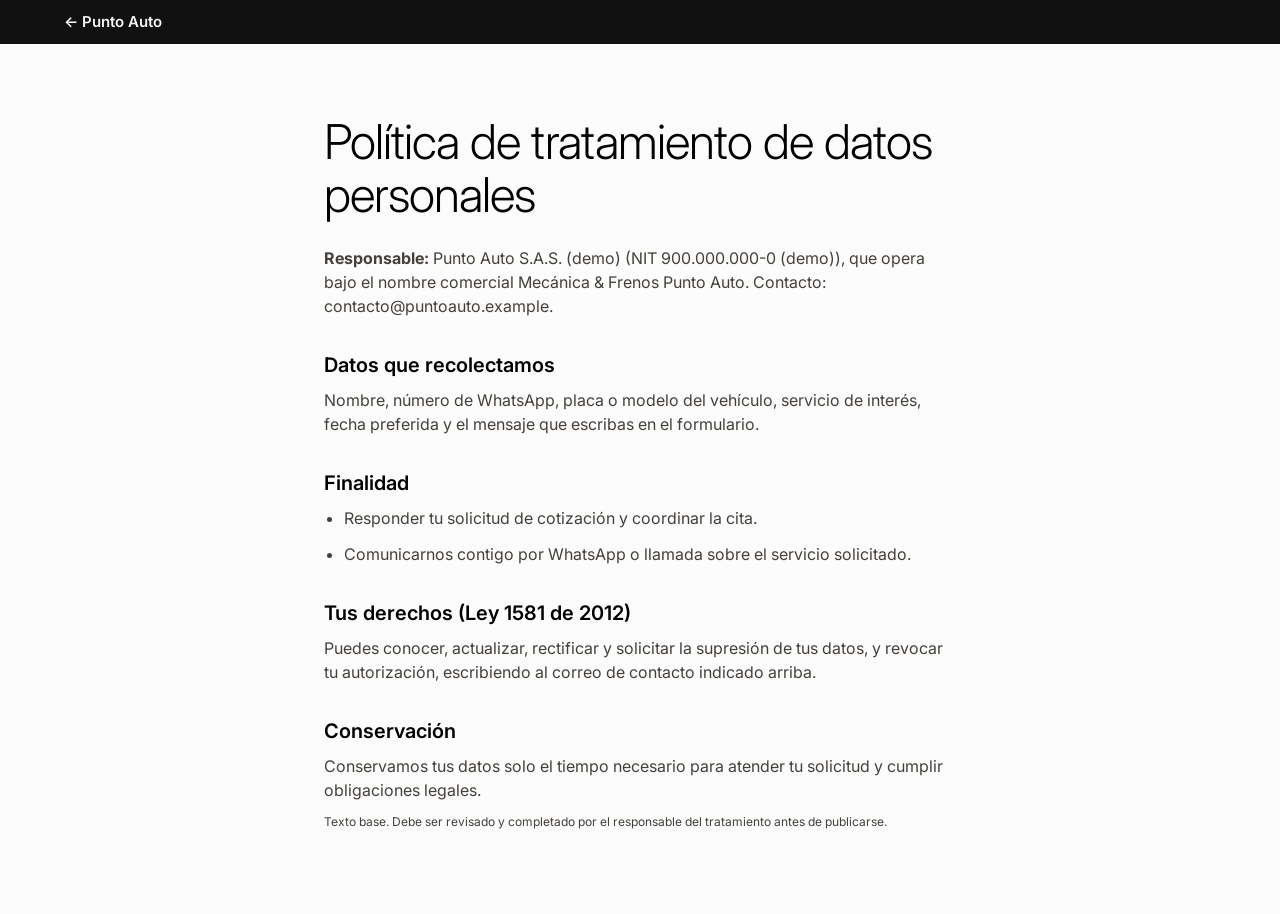
<file: privacidad.html>
<!doctype html>
<html lang="es-CO">
<head>
  <meta charset="utf-8">
  <meta name="viewport" content="width=device-width, initial-scale=1">
  <title>Política de privacidad | Mecánica &amp; Frenos Punto Auto</title>
  <meta name="robots" content="noindex">
  <link rel="icon" href="assets/favicon.svg" type="image/svg+xml">
  <link rel="stylesheet" href="https://fonts.googleapis.com/css2?family=Geist+Mono:wght@400&family=Inter:wght@300..600&display=swap">
  <link rel="stylesheet" href="css/styles.css">
</head>
<body>
<header class="site-header"><div class="nav-inner"><a class="wordmark" href="index.html">← Punto Auto</a></div></header>
<main class="container legal" id="main">
  <h1>Política de tratamiento de datos personales</h1>
  <p><strong>Responsable:</strong> <span data-s="businessName"></span> (NIT <span data-s="nit"></span>), que opera bajo el nombre comercial Mecánica &amp; Frenos Punto Auto. Contacto: <span data-s="email"></span>.</p>

  <h2>Datos que recolectamos</h2>
  <p>Nombre, número de WhatsApp, placa o modelo del vehículo, servicio de interés, fecha preferida y el mensaje que escribas en el formulario.</p>

  <h2>Finalidad</h2>
  <ul>
    <li>Responder tu solicitud de cotización y coordinar la cita.</li>
    <li>Comunicarnos contigo por WhatsApp o llamada sobre el servicio solicitado.</li>
  </ul>

  <h2>Tus derechos (Ley 1581 de 2012)</h2>
  <p>Puedes conocer, actualizar, rectificar y solicitar la supresión de tus datos, y revocar tu autorización, escribiendo al correo de contacto indicado arriba.</p>

  <h2>Conservación</h2>
  <p>Conservamos tus datos solo el tiempo necesario para atender tu solicitud y cumplir obligaciones legales.</p>

  <p class="caption smoke">Texto base. Debe ser revisado y completado por el responsable del tratamiento antes de publicarse.</p>
</main>
<script src="config/site.js"></script>
<script>
  document.querySelectorAll('[data-s]').forEach(function (el) {
    var k = el.dataset.s;
    el.textContent = window.SITE.legal[k] || window.SITE[k] || '';
  });
</script>
</body>
</html>
</file>
<file: css/styles.css>
/* Mecánica & Frenos Punto Auto — basado en design.md (tokens §13.1) */
:root {
  --color-eggshell: #fdfcfc; --color-taupe: #f5f3f1; --color-stone: #ebe8e4;
  --color-ink: #000000; --color-graphite: #44403b; --color-smoke: #777169; --color-ash: #a59f97;
  --color-black: #000000; --color-carbon: #111111; --color-charcoal: #333336;
  --color-polar: #f5f5f7; --color-steel: #86868b; --color-divider: #6e6e73; --color-glyph: #cccccc;
  --color-purchase: #0071e3; --color-link: #0066cc; --color-metric: #00d959;
  --color-ember: #ff4704; --color-ember-black: #311400; --color-rust: #b64400; --color-wa: #25d366;

  --font-sans: 'Inter', ui-sans-serif, system-ui, -apple-system, BlinkMacSystemFont, 'Segoe UI', Roboto, sans-serif;
  --font-mono: 'Geist Mono', 'JetBrains Mono', ui-monospace, SFMono-Regular, Menlo, Consolas, monospace;

  --text-hero-display: clamp(44px, 7vw, 72px);
  --text-section-display: clamp(32px, 4.5vw, 56px);
  --text-heading-light: clamp(32px, 4vw, 48px);
  --text-heading-light-sm: clamp(26px, 3vw, 36px);
  --text-metric: clamp(36px, 5vw, 48px);

  --page-max: 1280px; --gutter: 64px; --section-gap: 120px; --tile-gap: 24px; --card-padding: 32px;

  --radius-pill: 9999px; --radius-tile: 28px; --radius-card: 20px; --radius-card-lg: 24px;
  --radius-chip-dark: 36px; --radius-input: 10px; --radius-badge: 5px;

  --shadow-whisper: 0 0 1px rgba(0,0,0,.4), 0 1px 1px rgba(0,0,0,.04), 0 2px 4px rgba(0,0,0,.04);
  --shadow-wa: 0 8px 24px rgba(0,0,0,.35);

  --ease-ui: cubic-bezier(0.4, 0, 0.2, 1); --dur-ui: .2s; --dur-reveal: .6s;
  --nav-h: 44px;
}
@media (max-width: 1023px) { :root { --gutter: 32px; --section-gap: 80px; } }
@media (max-width: 639px)  { :root { --gutter: 20px; --section-gap: 64px; --tile-gap: 16px; --card-padding: 24px; } }
@media (prefers-reduced-motion: reduce) {
  *, *::before, *::after { animation-duration: .01ms !important; animation-iteration-count: 1 !important; transition-duration: .01ms !important; scroll-behavior: auto !important; }
}

*, *::before, *::after { box-sizing: border-box; }
html { scroll-behavior: smooth; scroll-padding-top: calc(var(--nav-h) + 16px); -webkit-text-size-adjust: 100%; }
body { margin: 0; background: var(--color-eggshell); color: var(--color-ink); font: 400 16px/1.5 var(--font-sans); -webkit-font-smoothing: antialiased; }
img, svg { max-width: 100%; display: block; }
a { color: inherit; }
h1, h2, h3, p, ul, ol, dl, dd, address, figure { margin: 0; }
ul, ol { padding: 0; list-style: none; }
address { font-style: normal; }
button, input, select, textarea { font: inherit; color: inherit; }
[hidden] { display: none !important; }
:focus-visible { outline: 2px solid var(--color-ink); outline-offset: 3px; }
.on-dark :focus-visible, .site-header :focus-visible, .mobile-menu :focus-visible { outline-color: var(--color-purchase); }

.skip-link { position: absolute; left: 16px; top: -64px; z-index: 100; background: var(--color-polar); color: var(--color-ink); padding: 12px 20px; border-radius: var(--radius-pill); }
.skip-link:focus { top: 12px; }
.container { width: 100%; max-width: calc(var(--page-max) + 2 * var(--gutter)); margin-inline: auto; padding-inline: var(--gutter); }

/* Superficies */
.stage { background: var(--color-black); }
.carbon { background: var(--color-carbon); }
.light { background: var(--color-eggshell); }
.taupe-bg { background: var(--color-taupe); }
.on-dark { color: var(--color-polar); }
.section { padding-block: var(--section-gap); }
.light + .light { padding-top: 0; }

/* Tipografía */
.hero-display { font-size: var(--text-hero-display); line-height: 1.06; letter-spacing: -.01em; font-weight: 600; color: var(--color-polar); }
.section-display { font-size: var(--text-section-display); line-height: 1.08; letter-spacing: -.01em; font-weight: 600; color: var(--color-polar); }
.heading-light { font-size: var(--text-heading-light); line-height: 1.1; letter-spacing: -.02em; font-weight: 300; color: var(--color-ink); max-width: 20ch; }
#paquetes-title, #ubi-title, #op-title { max-width: 24ch; }
.subheading { font-size: 20px; line-height: 1.35; }
.body-sm { font-size: 14px; line-height: 1.5; }
.caption { font-size: 12px; line-height: 1.4; }
.mono-label { font: 400 13px/1.4 var(--font-mono); letter-spacing: .02em; text-transform: uppercase; }
.steel { color: var(--color-steel); } .graphite { color: var(--color-graphite); } .smoke { color: var(--color-smoke); }
.center { text-align: center; }
.light .mono-label, .taupe-bg .mono-label { margin-bottom: 16px; }
.light .heading-light, .taupe-bg .heading-light { margin-bottom: 48px; }
.link { color: var(--color-link); text-decoration: none; }
.link:hover { text-decoration: underline; }
.on-dark .link { color: var(--color-polar); text-decoration: underline; }

/* Botones */
.btn { display: inline-flex; align-items: center; justify-content: center; height: 48px; min-width: 44px; padding: 0 24px; border-radius: var(--radius-pill); border: 0; font: 500 16px/1 var(--font-sans); text-decoration: none; cursor: pointer; white-space: nowrap; transition: background-color var(--dur-ui) var(--ease-ui), color var(--dur-ui) var(--ease-ui), border-color var(--dur-ui) var(--ease-ui); }
.btn-sm { height: 44px; padding: 0 20px; font-size: 14px; }
.btn-block { width: 100%; }
.btn-icon { padding: 0; width: 44px; height: 44px; font-size: 18px; }
.btn-primary { background: var(--color-ink); color: var(--color-eggshell); }
.btn-primary:hover { background: var(--color-charcoal); }
.btn-secondary { background: var(--color-eggshell); color: var(--color-ink); border: 1px solid #e5e5e5; }
.btn-secondary:hover { border-color: var(--color-ink); }
.on-dark .btn-primary, .quote-bar .btn-primary { background: var(--color-purchase); color: #fff; }
.on-dark .btn-primary:hover, .quote-bar .btn-primary:hover { background: #1a82ec; }
.on-dark .btn-secondary { background: rgba(66,66,69,.72); color: rgba(255,255,255,.8); border: 0; }
.on-dark .btn-secondary:hover { background: var(--color-charcoal); color: var(--color-polar); }
.btn[aria-disabled="true"] { opacity: .45; pointer-events: none; }
.cta-row { display: flex; flex-wrap: wrap; gap: 12px; }

/* Navegación */
.site-header { position: sticky; top: 0; z-index: 60; background: var(--color-carbon); transition: background-color var(--dur-ui) var(--ease-ui); }
.site-header.scrolled { background: rgba(17,17,17,.8); -webkit-backdrop-filter: blur(20px); backdrop-filter: blur(20px); }
.nav-inner { max-width: calc(var(--page-max) + 2 * var(--gutter)); margin-inline: auto; padding-inline: var(--gutter); height: var(--nav-h); display: flex; align-items: center; gap: 24px; }
.wordmark { font-weight: 600; font-size: 15px; color: var(--color-polar); text-decoration: none; margin-right: auto; }
.nav-links { display: none; gap: 28px; }
.nav-links a { font-size: 13px; color: rgba(255,255,255,.8); text-decoration: none; padding: 12px 0; transition: color var(--dur-ui) var(--ease-ui); }
.nav-links a:hover { color: var(--color-polar); }
.nav-actions { display: flex; align-items: center; gap: 8px; }
.nav-cta { background: rgba(66,66,69,.72); color: rgba(255,255,255,.8); }
.site-header.past-hero .nav-cta { background: var(--color-purchase); color: #fff; }
.menu-btn { width: 44px; height: 44px; background: none; border: 0; cursor: pointer; display: grid; place-content: center; gap: 6px; }
.menu-btn span { width: 18px; height: 1.5px; background: var(--color-polar); transition: transform var(--dur-ui) var(--ease-ui); }
.menu-btn[aria-expanded="true"] span:first-child { transform: translateY(3.75px) rotate(45deg); }
.menu-btn[aria-expanded="true"] span:last-child { transform: translateY(-3.75px) rotate(-45deg); }
.mobile-menu { position: fixed; inset: var(--nav-h) 0 0 0; z-index: 55; background: var(--color-black); padding: 32px var(--gutter); overflow-y: auto; }
.mobile-menu nav { display: grid; gap: 8px; }
.mobile-menu a { font-size: clamp(28px, 8vw, 40px); font-weight: 600; letter-spacing: -.01em; color: var(--color-polar); text-decoration: none; padding: 8px 0; }
@media (min-width: 1024px) { .nav-links { display: flex; } .menu-btn { display: none; } .mobile-menu { display: none !important; } }

/* Hero */
.hero { padding-top: 72px; overflow: hidden; }
.hero-inner { display: flex; flex-direction: column; align-items: center; text-align: center; gap: 20px; }
.hero-sub { max-width: 560px; }
.hero .cta-row { justify-content: center; margin-top: 4px; }
.quick-line { display: flex; flex-wrap: wrap; justify-content: center; align-items: center; gap: 4px 14px; }
.quick-line svg { display: inline; vertical-align: -3px; margin-right: 4px; }
.hero-visual { width: 100%; max-width: 720px; margin-top: 24px; }
.hero-visual img { aspect-ratio: 16 / 9; object-fit: cover; border-radius: var(--radius-tile); }
.hero-visual svg, .hero-visual img { width: 100%; height: auto; transform-origin: center; animation: heroZoom 10s var(--ease-ui) forwards; }
@keyframes heroZoom { from { transform: scale(1); } to { transform: scale(1.03); } }
.disc-rim { fill: var(--color-carbon); stroke: var(--color-charcoal); stroke-width: 2; }
.disc-face { fill: none; stroke: var(--color-divider); stroke-width: 1.5; }
.disc-hole { fill: var(--color-black); stroke: var(--color-charcoal); stroke-width: 1.5; }
.disc-hub { fill: var(--color-charcoal); stroke: var(--color-divider); stroke-width: 1.5; }
.disc-bolt { fill: var(--color-black); stroke: var(--color-steel); stroke-width: 1.5; }
.disc-caliper { fill: none; stroke: var(--color-ember); stroke-width: 28; stroke-linecap: round; }
.disc-note { font: 400 11px var(--font-mono); fill: var(--color-steel); letter-spacing: .04em; }

.status-pill, .status-line { display: inline-flex; align-items: center; gap: 8px; font: 400 13px/1.4 var(--font-mono); letter-spacing: .02em; text-transform: uppercase; }
.dot { display: inline-block; width: 6px; height: 6px; border-radius: var(--radius-pill); background: var(--color-ember); flex: none; }
.dot-metric { background: var(--color-metric); }
.status-pill { padding: 8px 14px; border-radius: var(--radius-pill); background: var(--color-eggshell); border: 1px solid var(--color-stone); color: var(--color-ink); }
.taupe-bg .status-pill .dot-metric { background: var(--color-ink); }

/* Métricas */
.metrics { padding-block: 48px; }
.metrics-grid { display: grid; grid-template-columns: repeat(auto-fit, minmax(180px, 1fr)); gap: 32px; }
.metric { border-top: 1px solid rgba(255,255,255,.12); padding-top: 16px; }
.metric-value { font-size: var(--text-metric); line-height: 1; letter-spacing: -.01em; font-weight: 600; color: var(--color-metric); font-variant-numeric: tabular-nums; margin-top: 8px; }

/* Servicios (close-look) */
.closelook { display: grid; gap: 24px; margin-top: 48px; }
.closelook-tabs { display: flex; gap: 8px; overflow-x: auto; padding-bottom: 4px; scrollbar-width: none; }
.closelook-tabs::-webkit-scrollbar { display: none; }
.chip-dark { flex: none; display: inline-flex; align-items: center; gap: 10px; min-height: 44px; padding: 12px 20px; border: 0; border-radius: var(--radius-chip-dark); background: rgba(66,66,69,.72); color: rgba(255,255,255,.8); cursor: pointer; font-size: 16px; transition: background-color var(--dur-ui) var(--ease-ui), color var(--dur-ui) var(--ease-ui); }
.chip-dark:hover { background: var(--color-charcoal); }
.chip-dark[aria-selected="true"] { background: var(--color-charcoal); color: var(--color-polar); }
.chip-dark .dot { background: transparent; }
.chip-dark[aria-selected="true"] .dot { background: var(--color-ember); }
.closelook-panel { transition: opacity .3s var(--ease-ui); }
.closelook-panel.fading { opacity: 0; }
.tile-media { background: var(--color-black); border-radius: var(--radius-tile); overflow: hidden; }
.service-tile { aspect-ratio: 4 / 3; display: grid; place-items: center; background: var(--color-black); border: 1px solid rgba(255,255,255,.12); border-radius: var(--radius-tile); overflow: hidden; position: relative; }
.service-tile img { width: 100%; height: 100%; object-fit: cover; }
.ph { background: #1d1d1f; display: grid; place-items: center; align-content: center; gap: 12px; color: var(--color-steel); text-align: center; width: 100%; height: 100%; }
.ph svg { width: 96px; height: 96px; stroke: var(--color-polar); }
.service-body { display: grid; gap: 8px; margin-top: 24px; max-width: 640px; }
.service-title { font-size: 20px; line-height: 1.35; font-weight: 600; color: var(--color-polar); }
.service-body .desc { color: var(--color-steel); font-size: 17px; }
.service-body .mono-label { color: var(--color-polar); }
.service-body .arrow { color: var(--color-polar); text-decoration: none; justify-self: start; padding: 8px 0; }
.service-body .arrow:hover { text-decoration: underline; }
@media (min-width: 1024px) {
  .closelook { grid-template-columns: 280px 1fr; gap: 56px; align-items: start; }
  .closelook-tabs { flex-direction: column; overflow: visible; }
  .chip-dark { justify-content: flex-start; width: 100%; }
}

/* Antes / después */
.ba-grid { display: grid; gap: var(--tile-gap); margin-top: 48px; }
@media (min-width: 1024px) { .ba-grid { grid-template-columns: repeat(2, 1fr); } }
.ba { position: relative; aspect-ratio: 4 / 3; background: var(--color-black); border-radius: var(--radius-tile); overflow: hidden; user-select: none; }
.ba img { position: absolute; inset: 0; width: 100%; height: 100%; object-fit: cover; pointer-events: none; }
.ba .after { clip-path: inset(0 0 0 var(--pos, 50%)); }
.ba-line { position: absolute; top: 0; bottom: 0; left: var(--pos, 50%); width: 1px; background: var(--color-polar); pointer-events: none; }
.ba-handle { position: absolute; top: 50%; left: var(--pos, 50%); width: 44px; height: 44px; margin: -22px 0 0 -22px; border-radius: var(--radius-pill); background: var(--color-black); border: 1px solid var(--color-polar); color: var(--color-polar); display: grid; place-items: center; pointer-events: none; }
.ba input[type="range"] { position: absolute; inset: 0; width: 100%; height: 100%; opacity: 0; cursor: ew-resize; margin: 0; }
.ba:has(input:focus-visible) .ba-handle { outline: 2px solid var(--color-purchase); outline-offset: 3px; }
.ba-tag { position: absolute; top: 16px; padding: 4px 10px; border-radius: var(--radius-pill); background: rgba(66,66,69,.72); color: var(--color-polar); font: 400 12px var(--font-mono); letter-spacing: .02em; }
.ba-tag.l { left: 16px; } .ba-tag.r { right: 16px; }
.ba-caption { margin-top: 12px; color: var(--color-steel); }
.ba-more { margin-top: 32px; }
.ba-more a { color: var(--color-polar); }

/* Proceso */
.process-wrap { position: relative; }
.orb { position: absolute; top: -24px; right: var(--gutter); width: 200px; height: 200px; border-radius: var(--radius-pill); background: radial-gradient(circle at 35% 35%, var(--color-ember), color-mix(in srgb, var(--color-ember) 45%, var(--color-eggshell)) 60%, var(--color-eggshell) 100%); opacity: .9; }
@media (max-width: 767px) { .orb { display: none; } }
.workshop { margin-top: 24px; aspect-ratio: 21 / 9; }
.workshop img { width: 100%; height: 100%; object-fit: cover; }
.reviews-demo { margin: -16px 0 24px; }
.cards-3 { display: grid; gap: 16px; }
@media (min-width: 768px) { .workshop { margin-top: 24px; aspect-ratio: 21 / 9; }
.workshop img { width: 100%; height: 100%; object-fit: cover; }
.reviews-demo { margin: -16px 0 24px; }
.cards-3 { grid-template-columns: repeat(3, 1fr); gap: 24px; } }
.card-taupe { background: var(--color-taupe); border-radius: var(--radius-card); padding: var(--card-padding); }
.card-taupe .num { display: block; margin-bottom: 32px; color: var(--color-graphite); }
.card-taupe h3 { font-size: 20px; line-height: 1.35; font-weight: 600; margin-bottom: 8px; }
.card-taupe p { color: var(--color-smoke); }

/* Paquetes */
.packages { display: grid; gap: 16px; align-items: stretch; }
@media (min-width: 900px) { .packages { grid-template-columns: repeat(3, 1fr); gap: 24px; } }
.pkg { display: flex; flex-direction: column; gap: 16px; background: var(--color-taupe); border-radius: var(--radius-card); padding: var(--card-padding); }
.pkg.rec { border-radius: var(--radius-card-lg); border: 1px solid var(--color-ink); }
.pkg-head { display: flex; justify-content: space-between; align-items: center; gap: 8px; min-height: 24px; }
.badge { display: inline-block; padding: 4px 10px; border-radius: var(--radius-pill); background: var(--color-taupe); color: var(--color-rust); font-size: 12px; font-weight: 600; letter-spacing: .02em; }
.pkg.rec .badge { background: var(--color-eggshell); }
.pkg h3 { font-size: 24px; line-height: 1.2; font-weight: 600; }
.pkg-price { color: var(--color-ink); }
.pkg ul { display: grid; gap: 10px; flex: 1; }
.pkg li { display: flex; gap: 10px; align-items: flex-start; font-size: 15px; }
.pkg li svg { flex: none; margin-top: 3px; stroke: var(--color-ink); }

/* Cotizador */
.quote-card { margin-top: 48px; background: var(--color-eggshell); border-radius: var(--radius-card); padding: 24px; box-shadow: var(--shadow-whisper); }
@media (min-width: 768px) { .quote-card { padding: 40px; } }
.quote-title { font-size: var(--text-heading-light-sm); line-height: 1.15; letter-spacing: -.02em; font-weight: 300; margin-bottom: 24px; }
.q-group { border: 0; padding: 0; margin: 0 0 24px; min-width: 0; }
.q-group legend { padding: 0; margin-bottom: 12px; }
.chips, .checks { display: flex; flex-wrap: wrap; gap: 8px; }
.chip { min-height: 44px; padding: 10px 20px; border-radius: var(--radius-pill); border: 1px solid var(--color-ink); background: transparent; color: var(--color-ink); cursor: pointer; font-size: 15px; transition: background-color var(--dur-ui) var(--ease-ui), color var(--dur-ui) var(--ease-ui); }
.chip[aria-pressed="true"] { background: var(--color-ink); color: var(--color-eggshell); }
.check { display: inline-flex; align-items: center; gap: 10px; min-height: 44px; padding: 8px 4px; cursor: pointer; font-size: 15px; }
.check input { width: 20px; height: 20px; accent-color: var(--color-ink); }
.q-summary { display: flex; flex-wrap: wrap; align-items: center; justify-content: space-between; gap: 24px; border-top: 1px solid var(--color-stone); padding-top: 24px; }
.q-estimate { font-size: var(--text-heading-light-sm); line-height: 1.15; letter-spacing: -.02em; font-weight: 300; font-variant-numeric: tabular-nums; margin: 4px 0 8px; }
#q-hint { margin-top: 12px; }

.quote-bar { position: fixed; left: 0; right: 0; bottom: 0; z-index: 55; display: flex; align-items: center; justify-content: space-between; gap: 12px; padding: 12px var(--gutter) calc(12px + env(safe-area-inset-bottom, 0px)); background: var(--color-carbon); color: var(--color-polar); }
.quote-bar-est { font-size: 15px; font-weight: 600; }
@media (min-width: 768px) { .quote-bar { display: none !important; } }

/* Opiniones */
.rating-big { font-size: var(--text-heading-light-sm); font-weight: 300; letter-spacing: -.02em; margin-bottom: 32px; font-variant-numeric: tabular-nums; }
.carousel { display: flex; gap: 16px; overflow-x: auto; scroll-snap-type: x mandatory; scrollbar-width: none; padding-bottom: 4px; }
.carousel::-webkit-scrollbar { display: none; }
.review { flex: 0 0 min(88%, 400px); scroll-snap-align: start; display: grid; gap: 16px; align-content: start; }
.stars { letter-spacing: 2px; }
.review footer { color: var(--color-smoke); font-size: 14px; }
.review strong { color: var(--color-ink); }
.carousel-ctrl { display: flex; gap: 8px; margin-top: 24px; }

/* Ubicación */
.loc-grid { display: grid; gap: 32px; }
@media (min-width: 900px) { .loc-grid { grid-template-columns: 1fr 1fr; gap: 48px; align-items: stretch; } }
.loc-info { display: grid; gap: 24px; align-content: start; }
.loc-address { font-size: 20px; line-height: 1.35; }
.hours { display: grid; gap: 8px; }
.hours div { display: flex; justify-content: space-between; gap: 16px; padding-bottom: 8px; border-bottom: 1px solid var(--color-stone); font-size: 15px; }
.hours dt { color: var(--color-graphite); } .hours dd { font-variant-numeric: tabular-nums; }
.perks { display: grid; gap: 4px; color: var(--color-graphite); }
.map-tile { min-height: 320px; border: 1px solid var(--color-stone); }
.map-tile iframe { width: 100%; height: 100%; min-height: 320px; border: 0; }

/* FAQ */
.faq-wrap { max-width: 880px; }
.accordion { display: grid; gap: 8px; margin-top: 48px; }
.acc-btn { width: 100%; display: flex; align-items: center; gap: 16px; text-align: left; min-height: 52px; padding: 12px 24px 12px 12px; border: 0; border-radius: var(--radius-chip-dark); background: var(--color-charcoal); color: rgba(255,255,255,.8); cursor: pointer; font-size: 16px; transition: color var(--dur-ui) var(--ease-ui); }
.acc-btn:hover { color: var(--color-polar); }
.acc-glyph { flex: none; width: 28px; height: 28px; border-radius: var(--radius-pill); background: var(--color-carbon); display: grid; place-items: center; transition: transform var(--dur-ui) var(--ease-ui); }
.acc-btn[aria-expanded="true"] .acc-glyph { transform: rotate(45deg); }
.acc-panel { padding: 16px 24px 8px 56px; color: var(--color-steel); font-size: 17px; max-width: 70ch; }

/* Contacto */
.contact-grid { display: grid; gap: 48px; }
@media (min-width: 1024px) { .contact-grid { grid-template-columns: 1fr 1fr; gap: 80px; align-items: start; } }
.contact-grid .section-display { margin: 16px 0 32px; max-width: 12ch; }
.guarantees { display: grid; gap: 12px; margin-bottom: 32px; }
.guarantees li { display: flex; gap: 12px; align-items: center; }
.guarantees svg { stroke: var(--color-metric); flex: none; }
.form-card { background: var(--color-taupe); border-radius: var(--radius-tile); padding: var(--card-padding); color: var(--color-ink); }
.field { display: grid; gap: 8px; margin-bottom: 16px; }
.field .mono-label { color: var(--color-graphite); }
.field input:not([type="checkbox"]), .field select, .field textarea { width: 100%; min-height: 52px; padding: 0 16px; border: 1px solid var(--color-stone); border-radius: var(--radius-input); background: var(--color-eggshell); color: var(--color-ink); }
.field textarea { padding: 14px 16px; resize: vertical; }
.field input::placeholder { color: var(--color-ash); }
.field input:focus, .field select:focus, .field textarea:focus { border-color: var(--color-ink); outline: 2px solid var(--color-ink); outline-offset: 2px; }
.field [aria-invalid="true"] { border-color: var(--color-ember); }
.err { font-size: 14px; color: var(--color-rust); display: flex; gap: 6px; align-items: center; }
.err::before { content: "⚠"; }
.consent { grid-template-columns: 24px 1fr; align-items: start; gap: 4px 12px; font-size: 14px; color: var(--color-graphite); }
.consent input { width: 20px; height: 20px; margin-top: 2px; accent-color: var(--color-ink); }
.consent .err { grid-column: 2; }
.consent a { color: var(--color-link); }
.hp { position: absolute; left: -9999px; width: 1px; height: 1px; overflow: hidden; }
.form-status { margin: 16px 0; font-size: 15px; min-height: 0; }
.form-status.ok { color: var(--color-ink); font-weight: 600; }
.form-status.bad { color: var(--color-rust); }
.form-card .btn-primary { background: var(--color-ink); color: var(--color-eggshell); }
.form-card .btn-primary:hover { background: var(--color-charcoal); }

/* Footer */
.site-footer { background: var(--color-taupe); padding: 64px 0 32px; }
.footer-grid { display: grid; gap: 32px; grid-template-columns: repeat(2, 1fr); }
@media (min-width: 900px) { .footer-grid { grid-template-columns: 1.6fr 1fr 1fr 1fr 1fr; } }
.footer-grid > div:first-child { grid-column: 1 / -1; }
@media (min-width: 900px) { .footer-grid > div:first-child { grid-column: auto; } }
.footer-grid h3 { font-size: 12px; font-weight: 600; margin-bottom: 12px; }
.footer-grid li { margin-bottom: 4px; }
.footer-grid li a, .footer-grid li span { font-size: 14px; color: var(--color-smoke); text-decoration: none; display: inline-block; padding: 6px 0; }
.footer-grid li a:hover { color: var(--color-ink); text-decoration: underline; }
.wordmark-dark { font-weight: 600; font-size: 17px; margin-bottom: 8px; }
.footer-bottom { margin-top: 48px; padding-top: 24px; border-top: 1px solid var(--color-stone); }
.footer-bottom, .footer-bottom p { max-width: none; }

/* WhatsApp flotante */
.wa-float { position: fixed; right: 20px; bottom: calc(20px + env(safe-area-inset-bottom, 0px)); width: 56px; height: 56px; border-radius: var(--radius-pill); background: var(--color-wa); display: grid; place-items: center; box-shadow: var(--shadow-wa); z-index: 50; opacity: 0; pointer-events: none; transition: opacity var(--dur-reveal) var(--ease-ui); }
.wa-float.show { opacity: 1; pointer-events: auto; }
.wa-float.suppress { opacity: 0 !important; pointer-events: none !important; }
.wa-float:focus-visible { outline: 2px solid var(--color-purchase); outline-offset: 3px; }
@media (min-width: 768px) { .wa-float { width: 60px; height: 60px; } }
.wa-tip { position: absolute; right: 72px; white-space: nowrap; padding: 8px 14px; border-radius: var(--radius-pill); background: var(--color-carbon); color: var(--color-polar); font-size: 13px; opacity: 0; pointer-events: none; transition: opacity var(--dur-ui) var(--ease-ui); display: none; }
@media (hover: hover) and (min-width: 768px) { .wa-tip { display: block; } .wa-float:hover .wa-tip, .wa-float:focus-visible .wa-tip { opacity: 1; } }

/* Revelado al scroll */
.js .reveal { opacity: 0; transform: translateY(16px); transition: opacity var(--dur-reveal) var(--ease-ui), transform var(--dur-reveal) var(--ease-ui); }
.js .reveal.in { opacity: 1; transform: none; }

/* Páginas legales */
.legal { max-width: 760px; padding-block: 72px; }
.legal h1 { font-size: var(--text-heading-light); font-weight: 300; letter-spacing: -.02em; line-height: 1.1; margin-bottom: 24px; }
.legal h2 { font-size: 20px; font-weight: 600; margin: 32px 0 8px; }
.legal p, .legal li { color: var(--color-graphite); margin-bottom: 12px; }
.legal ul { list-style: disc; padding-left: 20px; }

/* ==========================================================================
   Ajustes responsive (revisados a 320 / 360 / 768 / 1024 / 1440 px)
   ========================================================================== */
img, svg, video, iframe { max-width: 100%; }
body { overflow-x: hidden; }
.btn { max-width: 100%; }

/* Métricas: 2×2 en móvil/tablet, 4 en una fila desde 1024 */
.metrics-grid { grid-template-columns: repeat(2, 1fr); gap: 24px; }
.metric-value { white-space: nowrap; }
@media (min-width: 1024px) { .metrics-grid { grid-template-columns: repeat(4, 1fr); gap: 32px; } }

/* Proceso: tarjetas en 1 columna hasta 900px; el orbe solo cabe en desktop */
@media (min-width: 768px) and (max-width: 899px) { .cards-3 { grid-template-columns: 1fr; } }
@media (max-width: 1023px) { .orb { display: none; } }

/* Tablet: 2 columnas para paquetes con el recomendado primero visible, resto en fila completa */
@media (min-width: 700px) and (max-width: 899px) {
  .packages { grid-template-columns: repeat(2, 1fr); }
  .pkg.rec { grid-column: 1 / -1; order: -1; }
}

/* Footer: áreas táctiles ≥ 44px en pantallas táctiles */
@media (max-width: 899px) { .footer-grid li a, .footer-grid li span { padding: 11px 0; } }

/* Móvil */
@media (max-width: 639px) {
  :root { --text-hero-display: clamp(34px, 9.8vw, 56px); }
  .hero { padding-top: 48px; }
  .hero .cta-row { width: 100%; flex-direction: column; }
  .hero .cta-row .btn { width: 100%; }
  .loc-info .cta-row .btn { flex: 1 1 100%; }
  .workshop { aspect-ratio: 16 / 9; }
  .hero-visual { margin-top: 8px; }
  .quote-card .q-summary .btn { width: 100%; white-space: normal; text-align: center; height: auto; min-height: 48px; padding-block: 12px; }
  .contact-grid .section-display { max-width: none; }
  .form-card { border-radius: var(--radius-card-lg); }
  .acc-panel { padding-left: 24px; }
  .wa-float { right: 16px; }
}
/* Pantallas muy angostas (≤ 359px) */
@media (max-width: 359px) {
  .metric-value { font-size: 30px; }
  .chip, .chip-dark { padding-inline: 16px; }
  .btn { padding-inline: 18px; font-size: 15px; }
  .nav-inner { gap: 12px; }
}
/* Paisaje en móvil: el menú a pantalla completa debe poder desplazarse */
@media (max-height: 480px) { .mobile-menu a { font-size: 24px; } .hero { padding-top: 32px; } }
/* Pantallas grandes */
@media (min-width: 1600px) { :root { --page-max: 1360px; } }
</file>
